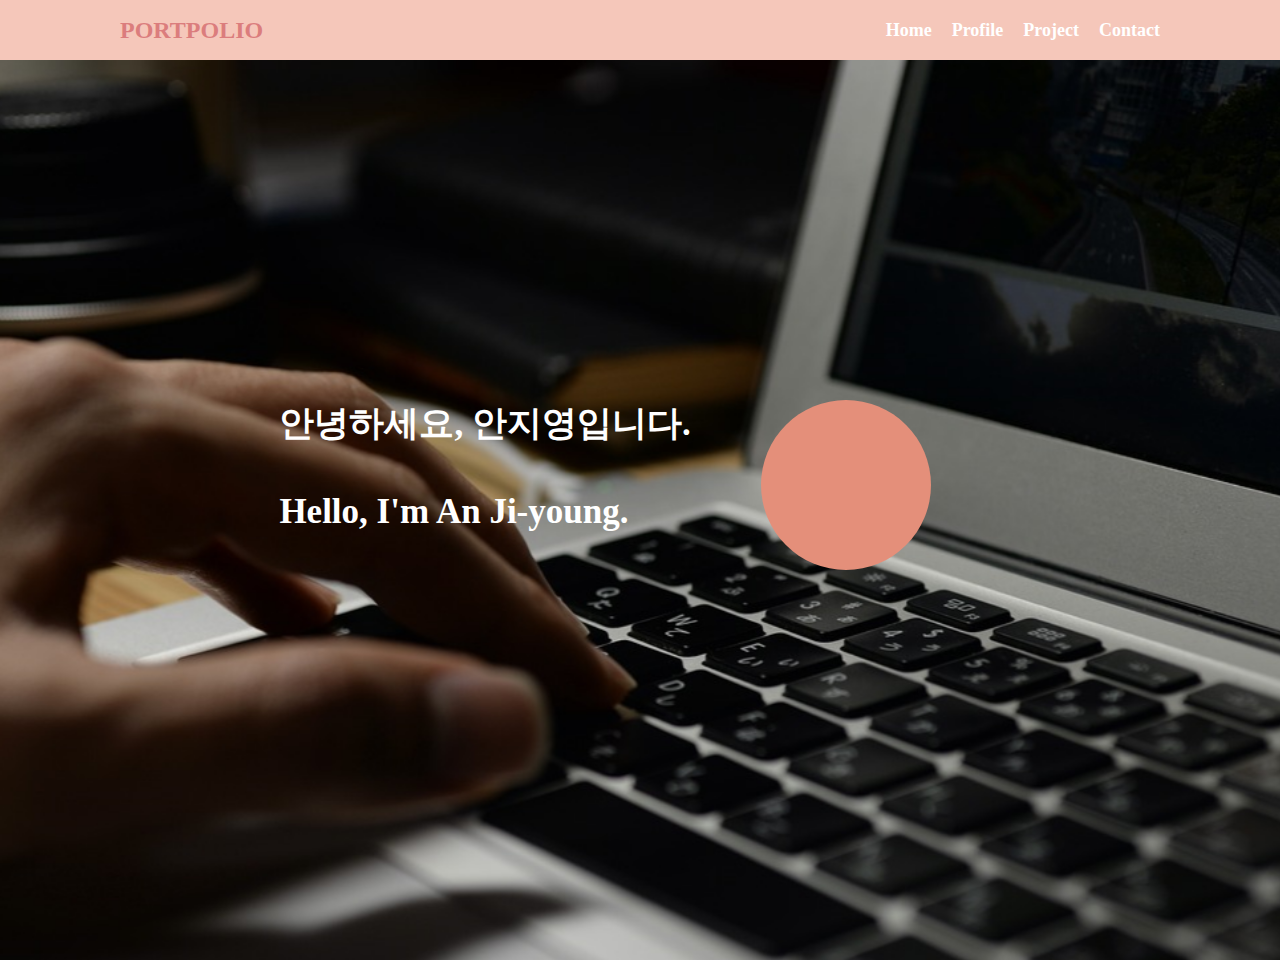
<file: index.html>
<!DOCTYPE html>
<html lang="en">
  <head>
    <meta charset="UTF-8" />
    <meta name="viewport" content="width=device-width, initial-scale=1.0" />
    <title>Document</title>
    <link rel="stylesheet" href="style.css" />
  </head>
  <body>
    <nav class="navbar">
      <div class="container">
        <div class="logo">PORTPOLIO</div>
        <ul class="nav">
          <li>
            <a href="index.html">Home</a>
          </li>
          <li>
            <a href="profile.html">Profile</a>
          </li>
          <li>
            <a href="about.html">Project</a>
          </li>
          <li>
            <a href="contact.html">Contact</a>
          </li>
        </ul>
      </div>
    </nav>
    <section class="main index-main">
      <div class="content-wrapper">
        <h1>
          안녕하세요, 안지영입니다. <br />
          Hello, I'm An Ji-young.
        </h1>

        <div class="circle" onmouseover="showVideo()" onmouseout="hideVideo()">
          <video
            id="circle-video"
            src="video/인사.mp4"
            muted
            loop
            autoplay
            style="display: none; width: 100%; height: auto; border-radius: 50%"
          ></video>
        </div>
      </div>
    </section>
    <script src="main.js"></script>
  </body>
</html>
</file>
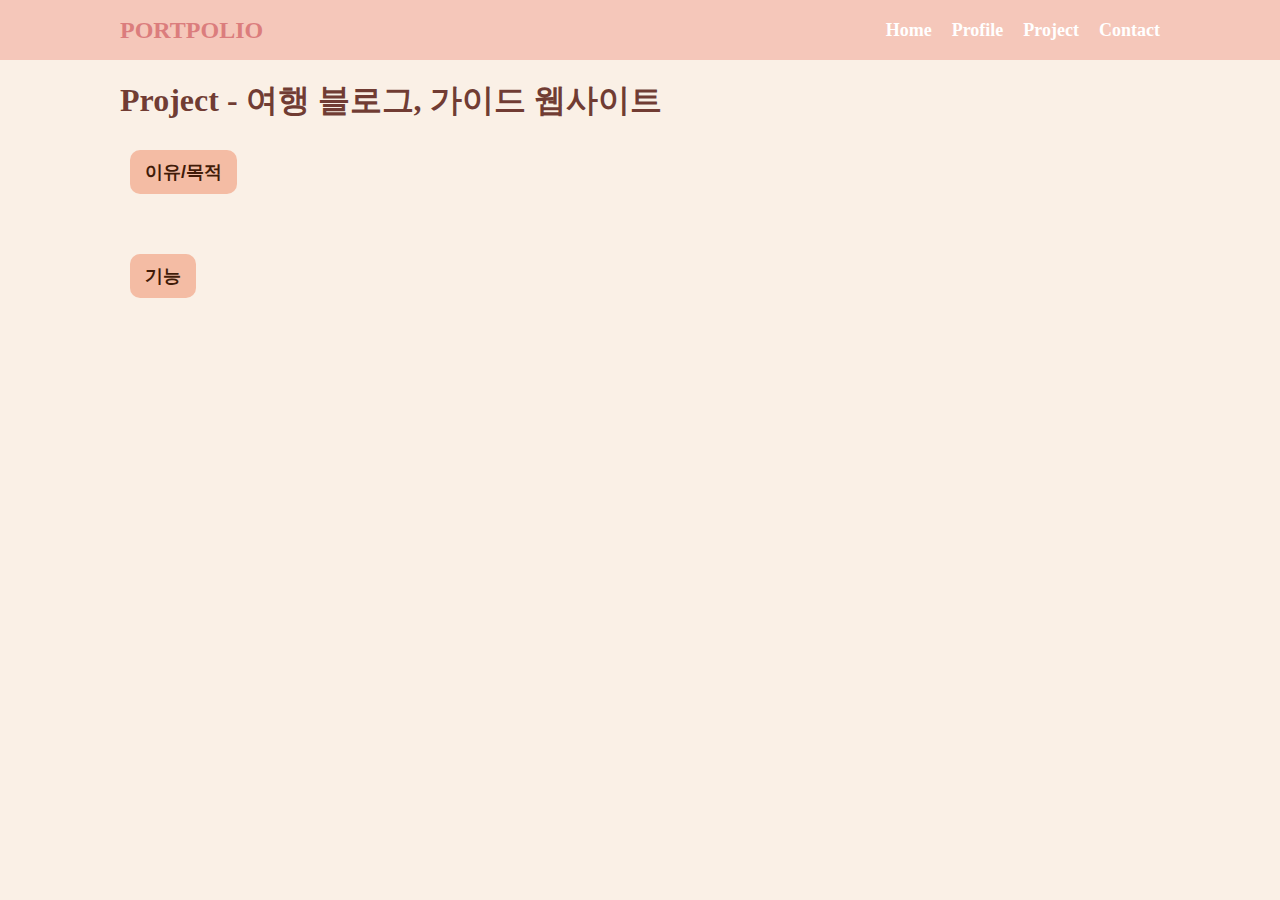
<file: about.html>
<!DOCTYPE html>
<html lang="en">
  <head>
    <meta charset="UTF-8" />
    <meta name="viewport" content="width=device-width, initial-scale=1.0" />
    <title>Document</title>
    <link rel="stylesheet" href="style.css" />
  </head>
  <body>
    <nav class="navbar">
      <div class="container">
        <div class="logo">PORTPOLIO</div>
        <ul class="nav">
          <li>
            <a href="index.html">Home</a>
          </li>
          <li>
            <a href="profile.html">Profile</a>
          </li>
          <li>
            <a href="about.html">Project</a>
          </li>
          <li>
            <a href="contact.html">Contact</a>
          </li>
        </ul>
      </div>
    </nav>

    <section class="main">
      <div class="container">
        <h1>Project - 여행 블로그, 가이드 웹사이트</h1>
        <h3>
          <button onmouseover="showGoal()" onmouseout="hideGoal()">
            이유/목적
          </button>
        </h3>
        <p id="goal-text" style="display: none">
          여행을 계획하는 사람들에게 유용한 정보를 제공, 여행자들이 서로
          소통하고 경험을 나눌 수 있는 플랫폼 제공. <br />
          여행 계획은 시간과 노력이 많이 소요되며, 신뢰할 수 있는 정보와
          실질적인 조언이 필요. 이 사이트는 그런 문제를 해결하는 것을 목표로 함.
        </p>
        <br />
        <h3>
          <button onmouseover="showFuntion()" onmouseout="hideFuntion()">
            기능
          </button>
        </h3>
        <p id="funtion-text" style="display: none">
          사용자 인증: 로그인, 회원가입, 소셜 로그인 (Google, Facebook 등) 기능.
          <br />
          여행지 목록 페이지: 여러 여행지 정보를 요약해서 보여주는 페이지.
          <br />
          여행지 상세 페이지: 각 여행지의 사진, 설명, 위치, 추천 일정, 관광지
          등을 보여주는 개별 페이지. <br />
          여행 리뷰 및 평가 기능: 사용자가 여행지에 대한 리뷰와 평점을 남길 수
          있게 구현. <br />
          추천 여행 코스: 사용자가 특정 여행지에 대해 추천하는 일정 코스를
          작성할 수 있는 기능. <br />
          블로그 섹션: 여행 관련 팁, 경험담을 작성하고 공유할 수 있는 블로그.
          <br />더 추가할 기능: 다국어 기능, 지도, 사용자 맞춤 추천, 즐겨찾기
          등등
        </p>
      </div>
    </section>

    <script src="main.js"></script>
  </body>
</html>
</file>
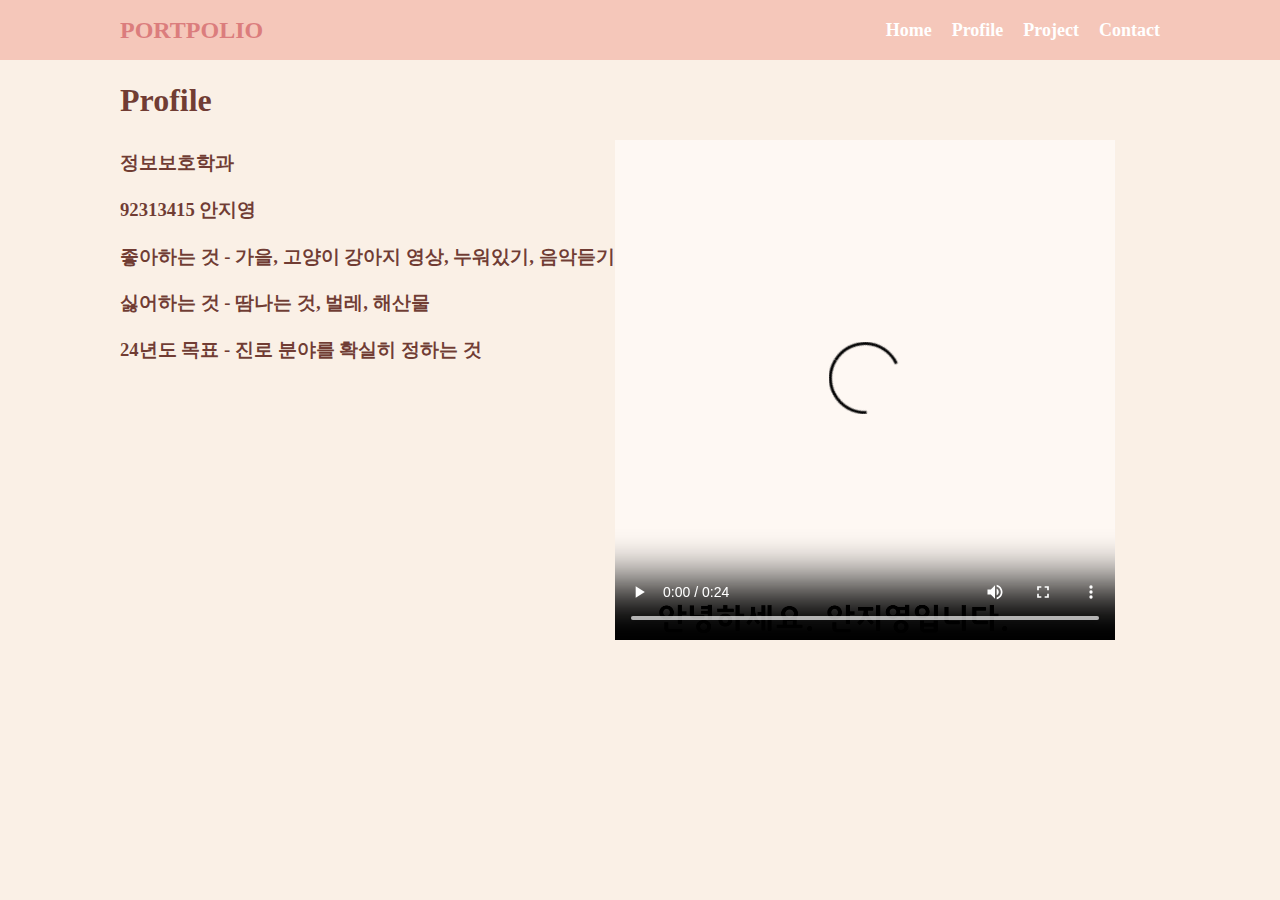
<file: profile.html>
<!DOCTYPE html>
<html lang="en">
  <head>
    <meta charset="UTF-8" />
    <meta name="viewport" content="width=device-width, initial-scale=1.0" />
    <title>Document</title>
    <link rel="stylesheet" href="style.css" />
  </head>
  <body>
    <nav class="navbar">
      <div class="container">
        <div class="logo">PORTPOLIO</div>
        <ul class="nav">
          <li>
            <a href="index.html">Home</a>
          </li>
          <li>
            <a href="index.html">Profile</a>
          </li>
          <li>
            <a href="about.html">Project</a>
          </li>
          <li>
            <a href="contact.html">Contact</a>
          </li>
        </ul>
      </div>
    </nav>

    <section class="main">
      <div class="container">
        <h1>Profile</h1>

        <div class="content-wrapper">
          <h3>
            정보보호학과 <br />92313415 안지영 <br />
            좋아하는 것 - 가을, 고양이 강아지 영상, 누워있기, 음악듣기 <br />
            싫어하는 것 - 땀나는 것, 벌레, 해산물 <br />
            24년도 목표 - 진로 분야를 확실히 정하는 것
          </h3>

          <video width="500" controls>
            <source src="video/자기소개.mp4" type="video/mp4" />
            Your browser does not support the video tag.
          </video>
        </div>
      </div>
    </section>

    <script src="main.js"></script>
  </body>
</html>
</file>
<file: style.css>
* {
  box-sizing: border-box;
  padding: 0;
  margin: 0;
}

body {
  font-size: 16px;
  line-height: 1.5;
  background: linen;
}

ul {
  list-style-type: none;
}

.container {
  max-width: 1100px;
  margin: 0 auto;
  padding: 0 30px;
}

/* index.html에만 적용할 스타일 */
.index-main {
  display: flex;
  justify-content: center;
  align-items: center;
  height: 100vh;
  background-image: url('img/손수정.png');
  background-size: cover;
  background-position: center;
}

.content-wrapper {
  display: flex;
}

.content-wrapper h1 {
  color: rgb(255, 255, 255);
  font-size: 35px;
}

/* 동그라미 */
.circle {
  width: 170px;
  height: 170px;
  border-radius: 50%;
  background-color: rgb(228, 143, 122);
  display: flex;
  justify-content: center;
  align-items: center;
  position: relative;
  margin: 70px;
  margin-top: 20px;
  overflow: hidden;
}

.circle video {
  position: absolute;
  top: 50%;
  left: 50%;
  transform: translate(-50%, -50%);
  display: none;
}

.circle:hover video {
  display: block;
}

.main {
  color: rgba(88, 27, 19, 0.852);
  line-height: 2.5;
}

.navbar {
  background-color: rgb(245, 199, 186);
  color: #db7d7d;
  height: 60px;
}

.navbar .container {
  display: flex;
  flex-direction: row;
  justify-content: space-between;
  align-items: center;
  height: 100%;
}

.navbar ul {
  display: flex;
  flex-direction: row;
}

.navbar ul li {
  margin-left: 20px;
}

.navbar .logo {
  font-size: x-large;
  font-weight: bold;
}

.navbar a {
  color: #ffffff;
  text-decoration: none;
  font-size: 18px;
  font-weight: bold;
}

.navbar a:hover {
  border-bottom: 2px #fff solid;
  color: #db8888;
}

button {
  padding: 10px 15px;
  margin: 10px 10px;
  font-size: large;
  font-weight: bold;
  color: rgb(65, 27, 8);
  background-color: rgb(244, 188, 164);
  border-radius: 10px;
  border-width: 0px;
}

button:hover {
  color: rgb(247, 173, 173);
  background-color: rgb(97, 48, 6);
}
</file>
